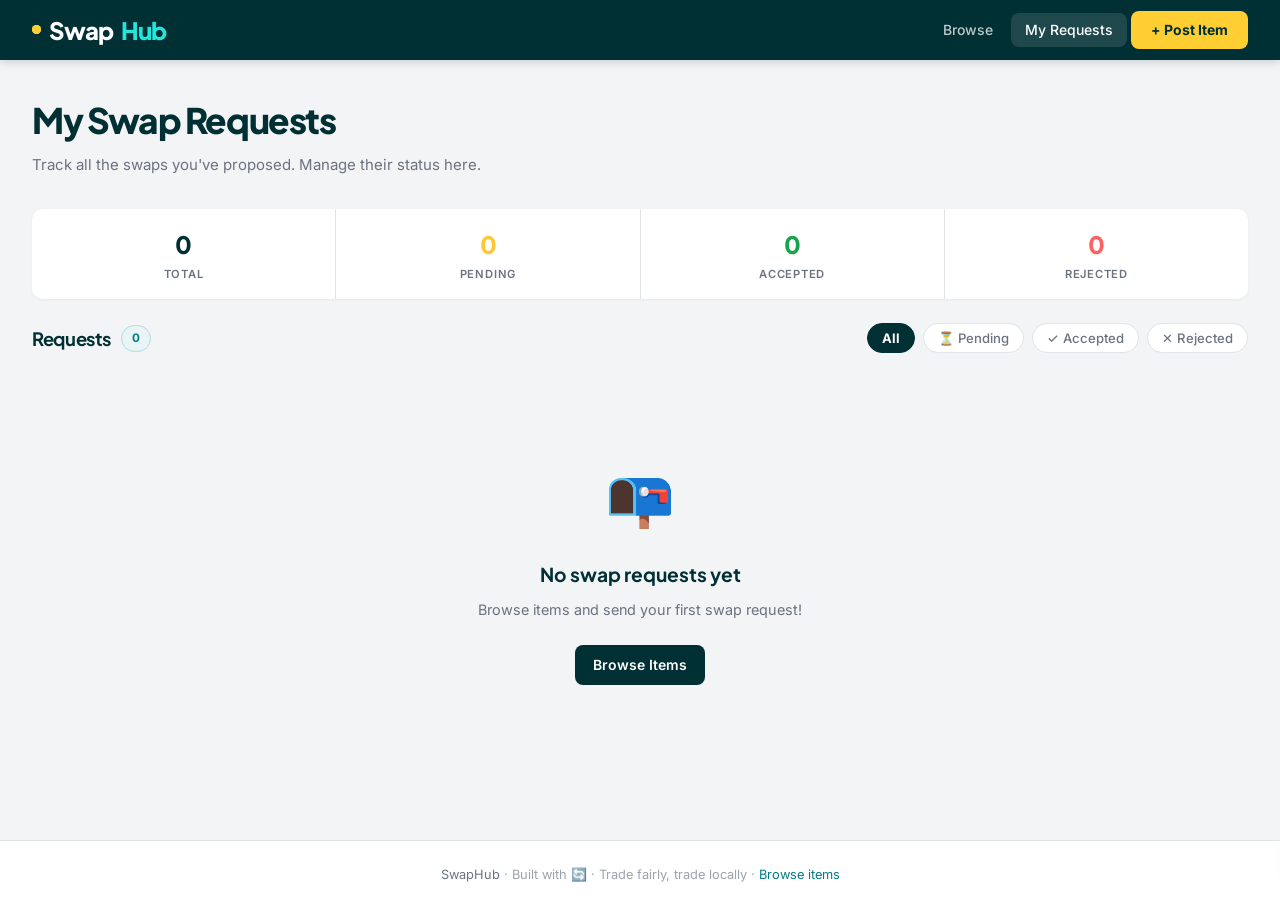
<file: my-requests.html>
<!DOCTYPE html>
<html lang="en">
<head>
    <meta charset="UTF-8">
    <meta name="viewport" content="width=device-width, initial-scale=1.0">
    <title>My Requests-SwapHub</title>
    <link rel="stylesheet" href="css/style.css" />
</head>
<body>
    <header>
  <div class="nav-inner">
    <a href="index.html" class="logo">
      <span class="logo-dot"></span>Swap<span>Hub</span>
    </a>
    <nav>
      <a href="index.html">Browse</a>
      <a href="my-requests.html">My Requests</a>
      <a href="post-item.html" class="btn-post">+ Post Item</a>
    </nav>
  </div>
</header>
 
<main>
  <div class="page-header">
    <h1>My Swap Requests</h1>
    <p>Track all the swaps you've proposed. Manage their status here.</p>
  </div>

  <div class="stats-bar" style="margin-bottom:1.5rem;">
    <div class="stat-item">
      <div class="stat-value" id="stat-total">0</div>
      <div class="stat-label">Total</div>
    </div>
    <div class="stat-item">
      <div class="stat-value" style="color:#ffc832;" id="stat-pending">0</div>
      <div class="stat-label">Pending</div>
    </div>
    <div class="stat-item">
      <div class="stat-value" style="color:var(--success);" id="stat-accepted">0</div>
      <div class="stat-label">Accepted</div>
    </div>
    <div class="stat-item">
      <div class="stat-value" style="color:#ff6060;" id="stat-rejected">0</div>
      <div class="stat-label">Rejected</div>
    </div>
  </div>
 
  <div class="section-top">
    <div style="display:flex;align-items:center;gap:10px;">
      <h2>Requests</h2>
      <span class="count-chip" id="requests-count">0</span>
    </div>
    <div class="filters" style="margin:0;">
      <button class="req-filter-btn filter-btn active" data-status="All">All</button>
      <button class="req-filter-btn filter-btn" data-status="Pending">⏳ Pending</button>
      <button class="req-filter-btn filter-btn" data-status="Accepted">✓ Accepted</button>
      <button class="req-filter-btn filter-btn" data-status="Rejected">✕ Rejected</button>
    </div>
  </div>
 
  <div class="requests-list" id="requests-list"></div>
</main>
 
<footer>
  <span>SwapHub</span> · Built with 🔄 · Trade fairly, trade locally ·
  <a href="index.html">Browse items</a>
</footer>
 
<div id="toast" class="toast"></div>
 
<script src="js/data.js"></script>
<script src="js/requests.js"></script>
</body>
</html>
</file>
<file: css/style.css>
@import url('https://fonts.googleapis.com/css2?family=Inter:wght@400;500;600;700;800&family=Plus+Jakarta+Sans:wght@400;500;600;700;800&display=swap');

:root {
  --bg: #f2f4f5;
  --surface: #ffffff;
  --surface2: #f7f8f9;
  --border: #e0e4e8;
  --border-strong: #c8cdd3;
  --accent: #002f34;
  --accent-hover: #004d55;
  --accent2: #23e5db;
  --cta: #ffce32;
  --cta-hover: #f5c100;
  --text: #1a1d1e;
  --text-muted: #6b7280;
  --text-dim: #9ca3af;
  --card-bg: #ffffff;
  --success: #16a34a;
  --danger: #dc2626;
  --radius: 10px;
  --radius-lg: 14px;
  --shadow: 0 1px 4px rgba(0,0,0,0.08), 0 4px 16px rgba(0,0,0,0.06);
  --shadow-hover: 0 4px 12px rgba(0,0,0,0.12), 0 8px 28px rgba(0,0,0,0.09);
  --transition: 0.18s cubic-bezier(0.4,0,0.2,1);
}

*, *::before, *::after { box-sizing: border-box; margin: 0; padding: 0; }
html { scroll-behavior: smooth; }

body {
  background: var(--bg);
  color: var(--text);
  font-family: 'Inter', sans-serif;
  font-size: 15px;
  line-height: 1.6;
  min-height: 100vh;
  overflow-x: hidden;
}

header {
  position: sticky;
  top: 0;
  z-index: 100;
  background: var(--accent);
  padding: 0 2rem;
  box-shadow: 0 2px 8px rgba(0,47,52,0.18);
}

.nav-inner {
  max-width: 1280px;
  margin: 0 auto;
  display: flex;
  align-items: center;
  justify-content: space-between;
  height: 60px;
}

.logo {
  font-family: 'Plus Jakarta Sans', sans-serif;
  font-weight: 800;
  font-size: 1.5rem;
  letter-spacing: -0.04em;
  color: #fff;
  text-decoration: none;
  display: flex;
  align-items: center;
  gap: 8px;
}

.logo span { color: #23e5db; }

.logo-dot {
  width: 9px;
  height: 9px;
  border-radius: 50%;
  background: var(--cta);
  display: inline-block;
  position: relative;
}

.logo-dot::after {
  content: '';
  position: absolute;
  inset: 0;
  border-radius: 50%;
  background: var(--cta);
  animation: ripple 1.5s ease-out infinite;
}

@keyframes ripple {
  0% { transform: scale(1); opacity: 0.6; }
  100% { transform: scale(3); opacity: 0; }
}

@keyframes pulse {
  0%, 100% { transform: scale(1); opacity: 1; }
  50% { transform: scale(1.35); opacity: 0.75; }
}

nav { display: flex; align-items: center; gap: 4px; }

nav a {
  color: rgba(255,255,255,0.75);
  text-decoration: none;
  font-size: 0.875rem;
  font-weight: 500;
  padding: 6px 14px;
  border-radius: 8px;
  transition: var(--transition);
}

nav a:hover, nav a.active {
  color: #fff;
  background: rgba(255,255,255,0.12);
}

.btn-post {
  background: var(--cta) !important;
  color: var(--accent) !important;
  font-weight: 700 !important;
  padding: 8px 20px !important;
  border-radius: 8px !important;
  font-size: 0.875rem !important;
}

.btn-post:hover {
  background: var(--cta-hover) !important;
  transform: translateY(-1px);
  box-shadow: 0 4px 12px rgba(255,206,50,0.35) !important;
}

main {
  max-width: 1280px;
  margin: 0 auto;
  padding: 2rem 2rem 3rem;
  min-height: calc(100vh - 120px);
}

.hero {
  text-align: center;
  padding: 2.5rem 0 2rem;
  position: relative;
}

.hero::before {
  content: '';
  position: absolute;
  top: -40px;
  left: 50%;
  transform: translateX(-50%);
  width: 700px;
  height: 300px;
  background: radial-gradient(ellipse, rgba(35,229,219,0.07) 0%, transparent 70%);
  pointer-events: none;
}

.hero-tag {
  display: inline-flex;
  align-items: center;
  gap: 6px;
  background: rgba(0,47,52,0.06);
  border: 1px solid rgba(0,47,52,0.15);
  color: var(--accent);
  font-size: 0.72rem;
  font-weight: 700;
  letter-spacing: 0.09em;
  text-transform: uppercase;
  padding: 5px 12px;
  border-radius: 999px;
  margin-bottom: 1.1rem;
}

.hero h1 {
  font-family: 'Plus Jakarta Sans', sans-serif;
  font-weight: 800;
  font-size: clamp(1.9rem, 5vw, 3.2rem);
  letter-spacing: -0.04em;
  line-height: 1.1;
  margin-bottom: 0.9rem;
  color: var(--accent);
}

.hero h1 em {
  font-style: normal;
  color: #007c85;
}

.hero p {
  color: var(--text-muted);
  font-size: 1rem;
  max-width: 460px;
  margin: 0 auto 1.5rem;
}

.filters {
  display: flex;
  align-items: center;
  gap: 8px;
  margin-bottom: 1.5rem;
  flex-wrap: wrap;
}

.filter-label {
  font-size: 0.78rem;
  font-weight: 600;
  color: var(--text-muted);
  text-transform: uppercase;
  letter-spacing: 0.07em;
  margin-right: 4px;
}

.filter-btn {
  background: var(--surface);
  border: 1.5px solid var(--border);
  color: var(--text-muted);
  font-family: 'Inter', sans-serif;
  font-size: 0.82rem;
  font-weight: 500;
  padding: 6px 14px;
  border-radius: 999px;
  cursor: pointer;
  transition: var(--transition);
}

.filter-btn:hover {
  border-color: var(--accent);
  color: var(--accent);
  background: rgba(0,47,52,0.04);
}

.filter-btn.active {
  background: var(--accent);
  border-color: var(--accent);
  color: #fff;
  font-weight: 700;
}

.items-grid {
  display: grid;
  grid-template-columns: repeat(auto-fill, minmax(240px, 1fr));
  gap: 16px;
}

.item-card {
  background: var(--card-bg);
  border: 1.5px solid var(--border);
  border-radius: var(--radius-lg);
  overflow: hidden;
  transition: var(--transition);
  cursor: pointer;
  position: relative;
  animation: fadeUp 0.35s ease both;
}

@keyframes fadeUp {
  from { opacity: 0; transform: translateY(14px); }
  to { opacity: 1; transform: translateY(0); }
}

.item-card:hover {
  border-color: var(--accent);
  transform: translateY(-3px);
  box-shadow: var(--shadow-hover);
}

.card-image {
  width: 100%;
  height: 190px;
  object-fit: cover;
  display: block;
  background: #eef2f3;
}

.card-image-placeholder {
  width: 100%;
  height: 190px;
  background: #eef2f3;
  display: flex;
  align-items: center;
  justify-content: center;
  font-size: 2.8rem;
  color: #b0bec5;
}

.card-body { padding: 0.85rem 1rem 1rem; }

.card-meta {
  display: flex;
  align-items: center;
  gap: 6px;
  margin-bottom: 0.35rem;
}

.badge {
  font-size: 0.66rem;
  font-weight: 700;
  text-transform: uppercase;
  letter-spacing: 0.05em;
  padding: 2px 7px;
  border-radius: 4px;
}

.badge-cat {
  background: #e8f4f5;
  color: #007c85;
  border: 1px solid #b2dde0;
}

.badge-cond {
  background: #ecfdf5;
  color: var(--success);
  border: 1px solid #bbf7d0;
}

.badge-cond.used {
  background: #fff7ed;
  color: #c2410c;
  border-color: #fed7aa;
}

.card-title {
  font-family: 'Plus Jakarta Sans', sans-serif;
  font-weight: 700;
  font-size: 0.95rem;
  letter-spacing: -0.02em;
  margin-bottom: 0.3rem;
  white-space: nowrap;
  overflow: hidden;
  text-overflow: ellipsis;
  color: var(--text);
}

.card-exchange {
  font-size: 0.78rem;
  color: var(--text-muted);
  margin-bottom: 0.85rem;
  display: flex;
  align-items: center;
  gap: 5px;
}

.card-exchange::before {
  content: '⇄';
  color: #007c85;
  font-size: 0.95rem;
}

.btn {
  display: inline-flex;
  align-items: center;
  justify-content: center;
  gap: 6px;
  font-family: 'Inter', sans-serif;
  font-weight: 600;
  font-size: 0.875rem;
  padding: 9px 18px;
  border-radius: 8px;
  border: none;
  cursor: pointer;
  transition: var(--transition);
  text-decoration: none;
  white-space: nowrap;
}

.btn-primary {
  background: var(--accent);
  color: #fff;
  width: 100%;
}

.btn-primary:hover {
  background: var(--accent-hover);
  transform: translateY(-1px);
  box-shadow: 0 4px 14px rgba(0,47,52,0.2);
}

.btn-secondary {
  background: var(--surface2);
  color: var(--text);
  border: 1.5px solid var(--border);
}

.btn-secondary:hover {
  border-color: var(--accent);
  color: var(--accent);
  background: rgba(0,47,52,0.04);
}

.btn-outline {
  background: transparent;
  color: var(--accent);
  border: 1.5px solid var(--accent);
}

.btn-outline:hover {
  background: var(--accent);
  color: #fff;
}

.btn-danger {
  background: #fef2f2;
  color: var(--danger);
  border: 1.5px solid #fecaca;
}

.btn-danger:hover { background: #fee2e2; }

.empty-state {
  text-align: center;
  padding: 5rem 2rem;
  grid-column: 1/-1;
}

.empty-icon { font-size: 3.5rem; margin-bottom: 1rem; }
.empty-state h3 { font-family: 'Plus Jakarta Sans', sans-serif; font-size: 1.2rem; margin-bottom: 0.5rem; color: var(--accent); }
.empty-state p { color: var(--text-muted); font-size: 0.9rem; margin-bottom: 1.5rem; }

.page-header { margin-bottom: 2rem; }

.page-header h1 {
  font-family: 'Plus Jakarta Sans', sans-serif;
  font-weight: 800;
  font-size: clamp(1.6rem, 4vw, 2.2rem);
  letter-spacing: -0.04em;
  margin-bottom: 0.3rem;
  color: var(--accent);
}

.page-header p { color: var(--text-muted); }

.form-card {
  background: var(--surface);
  border: 1.5px solid var(--border);
  border-radius: var(--radius-lg);
  padding: 2rem;
  max-width: 680px;
  box-shadow: var(--shadow);
}

.form-grid { display: grid; gap: 1.2rem; }
.form-group { display: flex; flex-direction: column; gap: 6px; }
.form-row { display: grid; grid-template-columns: 1fr 1fr; gap: 1rem; }

label {
  font-size: 0.78rem;
  font-weight: 600;
  text-transform: uppercase;
  letter-spacing: 0.07em;
  color: var(--text-muted);
}

input, select, textarea {
  background: var(--surface2);
  border: 1.5px solid var(--border);
  border-radius: var(--radius);
  color: var(--text);
  font-family: 'Inter', sans-serif;
  font-size: 0.95rem;
  padding: 10px 14px;
  transition: var(--transition);
  outline: none;
  width: 100%;
  appearance: none;
}

input:focus, select:focus, textarea:focus {
  border-color: var(--accent);
  background: #fff;
  box-shadow: 0 0 0 3px rgba(0,47,52,0.07);
}

input::placeholder, textarea::placeholder { color: var(--text-dim); }
textarea { resize: vertical; min-height: 100px; }

select {
  background-image: url("data:image/svg+xml,%3Csvg xmlns='http://www.w3.org/2000/svg' width='12' height='8' viewBox='0 0 12 8'%3E%3Cpath d='M1 1l5 5 5-5' stroke='%236b7280' stroke-width='1.5' fill='none' stroke-linecap='round'/%3E%3C/svg%3E");
  background-repeat: no-repeat;
  background-position: right 14px center;
  padding-right: 36px;
  cursor: pointer;
}

.image-upload-area {
  border: 2px dashed var(--border-strong);
  border-radius: var(--radius);
  padding: 2rem;
  text-align: center;
  cursor: pointer;
  transition: var(--transition);
  position: relative;
  background: var(--surface2);
}

.image-upload-area:hover {
  border-color: var(--accent);
  background: rgba(0,47,52,0.03);
}

.image-upload-area input[type="file"] {
  position: absolute;
  inset: 0;
  opacity: 0;
  cursor: pointer;
  width: 100%;
  height: 100%;
  padding: 0;
  border: none;
}

.upload-icon { font-size: 2rem; margin-bottom: 0.5rem; }
.upload-text { font-size: 0.875rem; color: var(--text-muted); }
.upload-text strong { color: var(--accent); }

#image-preview {
  margin-top: 1rem;
  border-radius: var(--radius);
  overflow: hidden;
  display: none;
  border: 1.5px solid var(--border);
}

#image-preview img { width: 100%; max-height: 200px; object-fit: cover; display: block; }

.form-actions { display: flex; gap: 1rem; margin-top: 0.5rem; }
.form-actions .btn { flex: 1; padding: 12px; }

.details-layout {
  display: grid;
  grid-template-columns: 1fr 1fr;
  gap: 2rem;
  align-items: start;
}

.details-image-wrap {
  border-radius: var(--radius-lg);
  overflow: hidden;
  border: 1.5px solid var(--border);
  background: #eef2f3;
  aspect-ratio: 1;
  display: flex;
  align-items: center;
  justify-content: center;
  box-shadow: var(--shadow);
}

.details-image-wrap img { width: 100%; height: 100%; object-fit: cover; }
.details-image-placeholder { font-size: 5rem; color: #b0bec5; }
.details-info { display: flex; flex-direction: column; gap: 1.1rem; }
.details-meta { display: flex; flex-wrap: wrap; gap: 6px; }

.details-title {
  font-family: 'Plus Jakarta Sans', sans-serif;
  font-weight: 800;
  font-size: clamp(1.3rem, 3vw, 1.9rem);
  letter-spacing: -0.04em;
  line-height: 1.2;
  color: var(--accent);
}

.details-section {
  background: var(--surface);
  border: 1.5px solid var(--border);
  border-radius: var(--radius);
  padding: 0.9rem 1rem;
  box-shadow: 0 1px 3px rgba(0,0,0,0.04);
}

.details-section-label {
  font-size: 0.7rem;
  font-weight: 700;
  text-transform: uppercase;
  letter-spacing: 0.09em;
  color: var(--text-muted);
  margin-bottom: 0.3rem;
}

.details-section-value { font-size: 0.95rem; color: var(--text); }

.exchange-box {
  background: #e8f4f5;
  border: 1.5px solid #b2dde0;
  border-radius: var(--radius);
  padding: 0.9rem 1rem;
  display: flex;
  align-items: center;
  gap: 10px;
}

.exchange-icon { font-size: 1.5rem; flex-shrink: 0; }
.exchange-label {
  font-size: 0.68rem;
  font-weight: 700;
  text-transform: uppercase;
  letter-spacing: 0.09em;
  color: #007c85;
  margin-bottom: 2px;
}

.exchange-value { font-weight: 700; font-size: 0.95rem; color: var(--accent); }
.details-actions { display: flex; flex-direction: column; gap: 10px; }

.modal-overlay {
  position: fixed;
  inset: 0;
  background: rgba(0,0,0,0.45);
  backdrop-filter: blur(4px);
  z-index: 200;
  display: none;
  align-items: center;
  justify-content: center;
  padding: 1rem;
}

.modal-overlay.open { display: flex; }

.modal {
  background: var(--surface);
  border: 1.5px solid var(--border);
  border-radius: var(--radius-lg);
  padding: 2rem;
  width: 100%;
  max-width: 460px;
  position: relative;
  box-shadow: 0 8px 40px rgba(0,0,0,0.14);
  animation: modalIn 0.22s cubic-bezier(0.34,1.56,0.64,1);
}

@keyframes modalIn {
  from { transform: scale(0.93) translateY(16px); opacity: 0; }
  to { transform: scale(1) translateY(0); opacity: 1; }
}

.modal-header {
  display: flex;
  align-items: flex-start;
  justify-content: space-between;
  margin-bottom: 1.5rem;
}

.modal-title {
  font-family: 'Plus Jakarta Sans', sans-serif;
  font-weight: 800;
  font-size: 1.2rem;
  letter-spacing: -0.03em;
  color: var(--accent);
}

.modal-subtitle { font-size: 0.85rem; color: var(--text-muted); margin-top: 2px; }

.modal-close {
  background: var(--surface2);
  border: 1.5px solid var(--border);
  color: var(--text-muted);
  width: 30px;
  height: 30px;
  border-radius: 6px;
  display: flex;
  align-items: center;
  justify-content: center;
  cursor: pointer;
  font-size: 1rem;
  flex-shrink: 0;
  transition: var(--transition);
  padding: 0;
}

.modal-close:hover { background: var(--border); color: var(--text); }
.modal-form { display: flex; flex-direction: column; gap: 1rem; }

.requests-list { display: flex; flex-direction: column; gap: 12px; }

.request-card {
  background: var(--surface);
  border: 1.5px solid var(--border);
  border-radius: var(--radius);
  padding: 1.1rem 1.25rem;
  display: grid;
  grid-template-columns: 1fr auto;
  gap: 1rem;
  align-items: center;
  transition: var(--transition);
  animation: fadeUp 0.3s ease both;
  box-shadow: 0 1px 3px rgba(0,0,0,0.04);
}

.request-card:hover { border-color: var(--accent); box-shadow: var(--shadow); }

.request-item-name {
  font-family: 'Plus Jakarta Sans', sans-serif;
  font-weight: 700;
  font-size: 0.95rem;
  margin-bottom: 0.2rem;
  color: var(--accent);
}

.request-your-item {
  font-size: 0.84rem;
  color: #007c85;
  margin-bottom: 0.25rem;
  display: flex;
  align-items: center;
  gap: 5px;
  font-weight: 500;
}

.request-message { font-size: 0.84rem; color: var(--text-muted); margin-bottom: 0.4rem; }
.request-date { font-size: 0.74rem; color: var(--text-dim); }

.status-badge {
  font-size: 0.72rem;
  font-weight: 700;
  text-transform: uppercase;
  letter-spacing: 0.05em;
  padding: 4px 10px;
  border-radius: 6px;
  white-space: nowrap;
}

.status-pending { background: #fffbeb; color: #d97706; border: 1.5px solid #fde68a; }
.status-accepted { background: #ecfdf5; color: var(--success); border: 1.5px solid #bbf7d0; }
.status-rejected { background: #fef2f2; color: var(--danger); border: 1.5px solid #fecaca; }

.stats-bar {
  display: flex;
  gap: 1px;
  margin-bottom: 1.75rem;
  background: var(--border);
  border-radius: var(--radius);
  overflow: hidden;
  box-shadow: 0 1px 3px rgba(0,0,0,0.05);
}

.stat-item { flex: 1; background: var(--surface); padding: 1rem; text-align: center; }

.stat-value {
  font-family: 'Plus Jakarta Sans', sans-serif;
  font-weight: 800;
  font-size: 1.5rem;
  color: var(--accent);
  letter-spacing: -0.03em;
}

.stat-label {
  font-size: 0.7rem;
  font-weight: 600;
  text-transform: uppercase;
  letter-spacing: 0.07em;
  color: var(--text-muted);
  margin-top: 2px;
}

.toast {
  position: fixed;
  bottom: 2rem;
  right: 2rem;
  background: var(--surface);
  border: 1.5px solid var(--border);
  border-left: 3px solid var(--accent);
  border-radius: var(--radius);
  padding: 0.85rem 1.25rem;
  font-size: 0.875rem;
  font-weight: 500;
  z-index: 300;
  transform: translateX(200%);
  transition: transform 0.32s cubic-bezier(0.34,1.56,0.64,1);
  max-width: 300px;
  box-shadow: var(--shadow-hover);
  color: var(--text);
}

.toast.show { transform: translateX(0); }
.toast.error { border-left-color: var(--danger); }

footer {
  border-top: 1.5px solid var(--border);
  padding: 1.5rem 2rem;
  text-align: center;
  color: var(--text-dim);
  font-size: 0.8rem;
  background: var(--surface);
}

footer span { color: var(--text-muted); }
footer a { color: #007c85; text-decoration: none; }
footer a:hover { text-decoration: underline; }

.section-top {
  display: flex;
  align-items: center;
  justify-content: space-between;
  margin-bottom: 1.25rem;
  gap: 1rem;
  flex-wrap: wrap;
}

.section-top h2 {
  font-family: 'Plus Jakarta Sans', sans-serif;
  font-weight: 700;
  font-size: 1.15rem;
  letter-spacing: -0.02em;
  color: var(--accent);
}

.count-chip {
  background: #e8f4f5;
  border: 1.5px solid #b2dde0;
  color: #007c85;
  font-size: 0.73rem;
  font-weight: 700;
  padding: 3px 10px;
  border-radius: 999px;
}

.search-wrap { position: relative; max-width: 300px; width: 100%; }

.search-wrap input {
  padding-left: 36px;
  height: 40px;
  font-size: 0.875rem;
  background: var(--surface);
  border-color: var(--border-strong);
}

.search-wrap input:focus { border-color: var(--accent); background: #fff; }

.search-icon {
  position: absolute;
  left: 12px;
  top: 50%;
  transform: translateY(-50%);
  color: var(--text-dim);
  pointer-events: none;
  font-size: 0.9rem;
}

@media (max-width: 768px) {
  main { padding: 1.25rem 1rem 2.5rem; }
  header { padding: 0 1rem; }
  .hero h1 { font-size: 1.75rem; }
  .details-layout { grid-template-columns: 1fr; }
  .form-row { grid-template-columns: 1fr; }
  nav a:not(.btn-post) { display: none; }
  .nav-mobile { display: flex; }
  .request-card { grid-template-columns: 1fr; }
  .stats-bar { flex-direction: column; gap: 1px; }
}
</file>
